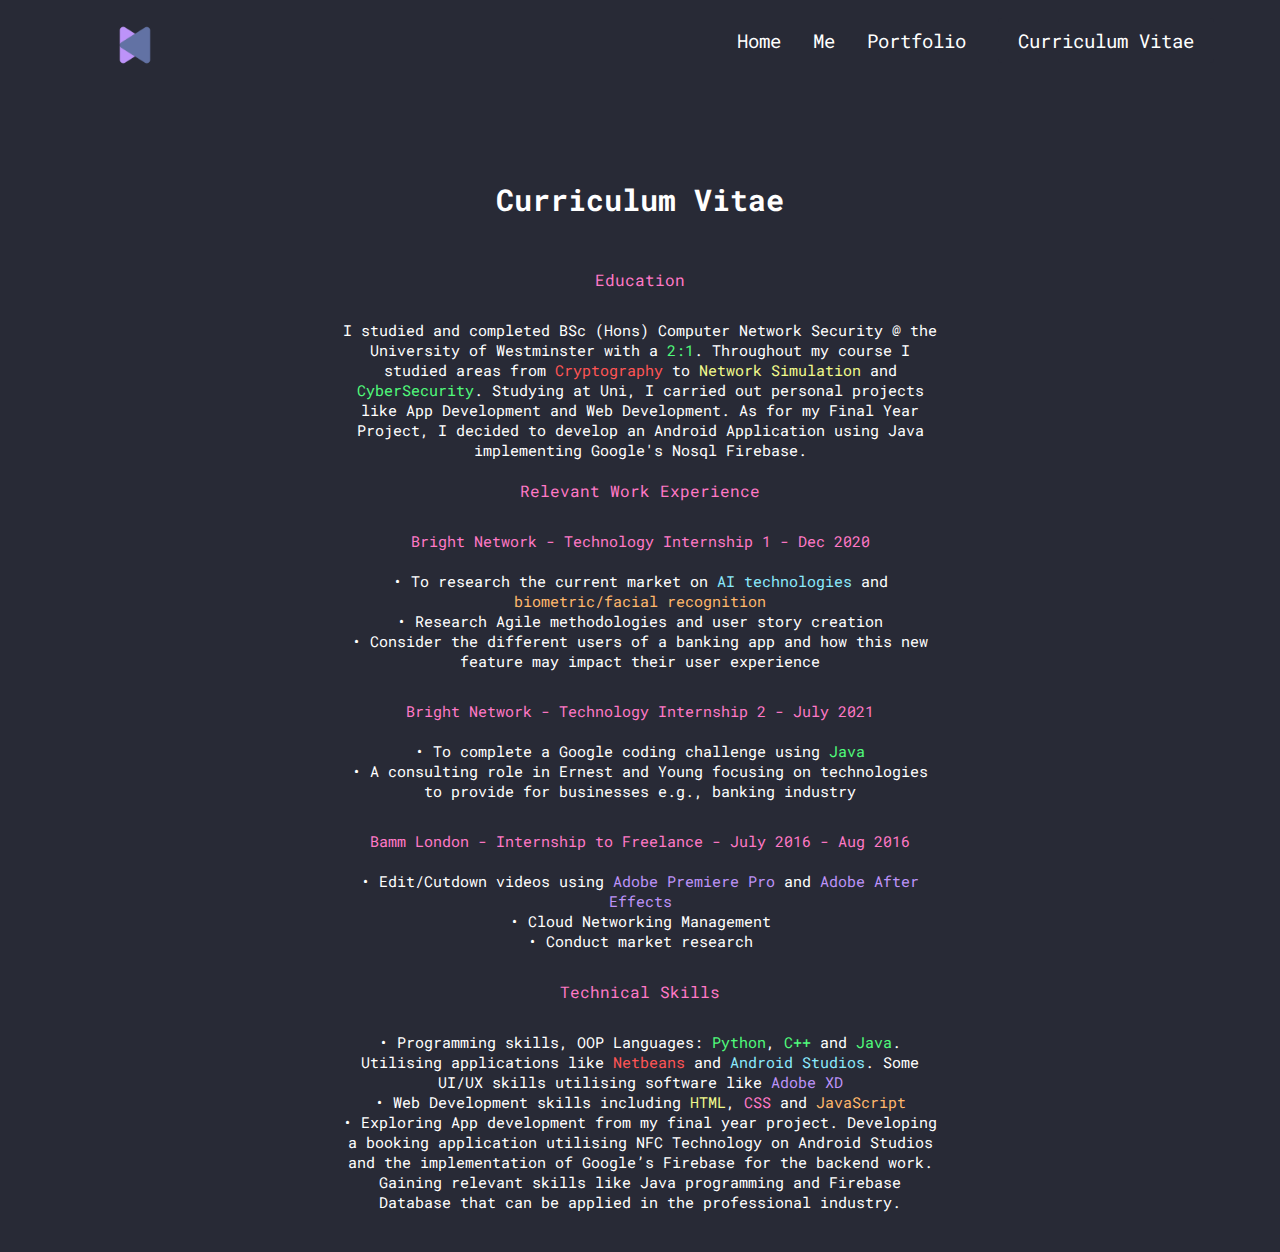
<file: cv.html>
<!DOCTYPE html>
<html lang="en">
<head>
    <meta charset="UTF-8">
    <meta http-equiv="X-UA-Compatible" content="IE=edge">
    <meta name="viewport" content="width=device-width, initial-scale=1.0">
    <title>tw</title>
    <link rel="stylesheet" href="styles.css">
    <link href="https://fonts.googleapis.com/css2?family=Roboto+Mono&display=swap" rel="stylesheet">
    <link rel="shortcut icon" type="image/png" href="images/faviconlogo.png">
</head>
<body>
    <div class="container" >
        <div class="transition">
            <div class="cover cover1"></div>
            <div class="cover cover2"></div>
            <div class="cover cover3"></div>

        </div>
        <nav class="navbar">
            <div class="navbar__container">
                <a href="/" id="navbar__logo"><img src="images/twLogo.png" height="auto" width="5%"></a>
                <div class="navbar__toggle" id="mobile-menu">
                   <span class="bar"></span>
                   <span class="bar"></span>
                   <span class="bar"></span>
                </div>
                <ul class="navbar__menu">
                    <li class="navbar__item">
                        <a href="index.html"class="navbar__links" id="home">Home</a>
                    </li>
                    <li class="navbar__item">
                        <a href="/me.html"class="navbar__links" id="interest">Me</a>
                    </li>
                    <li class="navbar__item">
                        <a href="/portfolio.html" class="navbar__links"id="portfolio">Portfolio</a>
                    </li>
                    <li class="navbar__btn">
                        <a href="/cv.html" class="button">Curriculum Vitae</a>
                    </li>
                </ul>
            </div>
        </nav>
        <div class="body">
            <h1>Curriculum Vitae</h1>
            <p id="ed">
                Education
            </p>
            <p id="desc1">
                I studied and completed BSc (Hons) Computer Network Security @ the University of Westminster with a <span id="language">2:1</span>. Throughout my course I studied areas from <span id="crp">Cryptography</span> to <span id="sim">Network Simulation</span> and <span id="language">CyberSecurity</span>. Studying at Uni, I carried out personal projects like App Development and Web Development. As for my Final Year Project, I decided to develop an Android Application using Java implementing Google's Nosql Firebase.
            </p>
            <br>
            <p id="work-ex">
                Relevant Work Experience
            </p>
            <p id="bn1">
                Bright Network - Technology Internship 1 - Dec 2020
            </p>
            <p id="desc2">
                •	To research the current market on <span id="ai">AI technologies</span>  and <span id="bio">biometric/facial recognition</span>
            </p>
            <p id="desc3">
                •	Research Agile methodologies and user story creation
            </p>
            <p id="desc4">
                •	Consider the different users of a banking app and how this new feature may impact their user experience
            </p>
            <p id="bn2">
                Bright Network - Technology Internship 2 - July 2021 
            </p>
            <p id="desc5">
                • To complete a Google coding challenge using <span id="language">Java</span> 
            </p>
            <p id="desc6">
                •	A consulting role in Ernest and Young focusing on technologies to provide for businesses e.g., banking industry
            </p>
            <p id="bamm">
                Bamm London - Internship to Freelance - July 2016 - Aug 2016
            </p>
            <p id="desc7">
                •	Edit/Cutdown videos using <span id="app">Adobe Premiere Pro</span> and <span id="aae">Adobe After Effects</span>
            </p>
            <p id="desc8">
                •	Cloud Networking Management
            </p>
            <p id="desc9">
                •	Conduct market research
            </p>
            <p id="tech-skill">
                Technical Skills
            </p>
            <p id="desc10">
                •	Programming skills, OOP Languages: <span id="language">Python</span>, <span id="language">C++</span> and <span id="language">Java</span>. Utilising applications like <span id="nb">Netbeans</span> and <span id="as">Android Studios</span>. Some UI/UX skills utilising software like <span id="xd">Adobe XD </span> 
            </p>
            <p id="desc11">
                •	Web Development skills including <span id="html">HTML</span>, <span id="css">CSS</span> and <span id="js">JavaScript</span> 
            </p>
            <p id="desc12">
                •	Exploring App development from my final year project. Developing a booking application utilising NFC Technology on Android Studios and the implementation of Google’s Firebase for the backend work. Gaining relevant skills like Java programming and Firebase Database that can be applied in the professional industry.
                <br>
                <br>
                <br>
            </p>
        </div>
    </div>
        <script>
            const link = document.querySelector(".button");
            const transition = document.querySelector(".transition");
            link.addEventListener("click", (e) => {
                e.preventDefault();
                transition.classList.add("slide");
                setTimeout(() => {
                    window.location = link.href;
                }, 900);
            });
        </script>
   <script src="app.js"></script>
  </body>
</html>
</file>
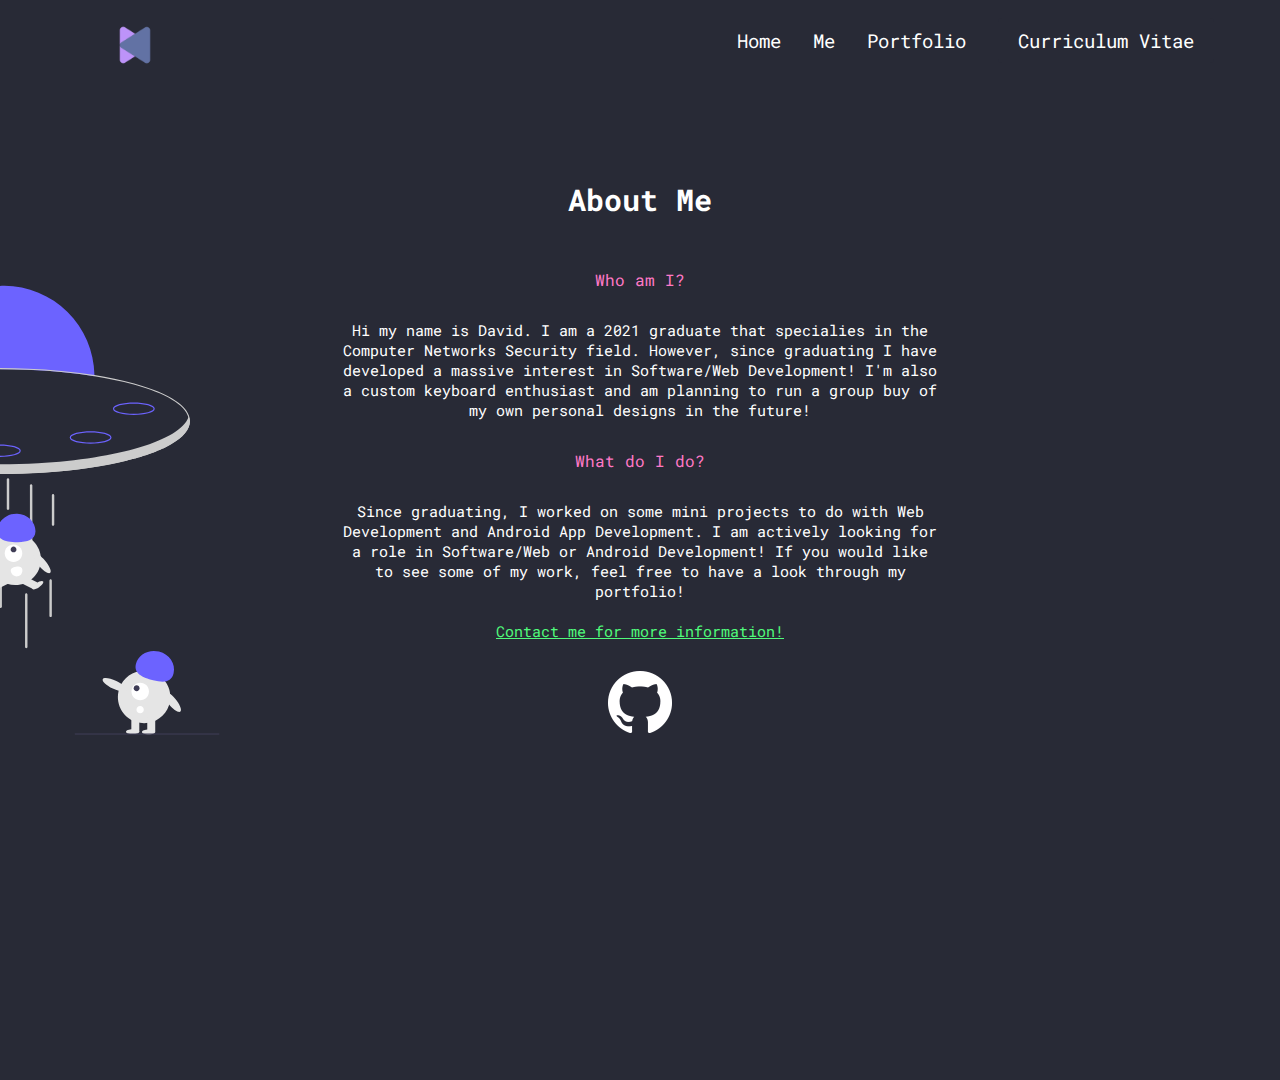
<file: me.html>
<!DOCTYPE html>
<html lang="en">
<head>
    <meta charset="UTF-8">
    <meta http-equiv="X-UA-Compatible" content="IE=edge">
    <meta name="viewport" content="width=device-width, initial-scale=1.0">
    <title>tw</title>
    <link rel="stylesheet" href="styles.css">
    <link href="https://fonts.googleapis.com/css2?family=Roboto+Mono&display=swap" rel="stylesheet">
    <link rel="shortcut icon" type="image/png" href="images/faviconlogo.png">
</head>
<body>
    <div class="transition">
        <div class="cover cover1"></div>
        <div class="cover cover2"></div>
        <div class="cover cover3"></div>

    </div>
        <nav class="navbar">
        <div class="navbar__container">
            <a href="/" id="navbar__logo"><img src="images/twLogo.png" height="auto" width="5%"></a>
            <div class="navbar__toggle" id="mobile-menu">
               <span class="bar"></span>
               <span class="bar"></span>
               <span class="bar"></span>  
            </div>
            <ul class="navbar__menu">
                <li class="navbar__item">
                    <a href="/"class="navbar__links" id="home">Home</a>
                </li>
                <li class="navbar__item">
                    <a href="/me.html"class="navbar__links" id="interest">Me</a>
                </li>
                <li class="navbar__item">
                    <a href="/portfolio.html" class="navbar__links"id="portfolio">Portfolio</a>
                </li>
                <li class="navbar__btn">
                    <a href="/cv.html" class="button">Curriculum Vitae</a>
                </li>
            </ul>
        </nav>
        
            <div class="body">
                <h1>About Me</h1>
                <p id="me">
                    Who am I?
                </p>
                <p id="intro">
                    Hi my name is David. I am a 2021 graduate that specialies in the Computer Networks Security field. 
                    However, since graduating I have developed a massive interest in Software/Web Development! I'm also a custom keyboard enthusiast and am planning to run a group buy of my own personal designs in the future! 
                </p>
                <p id="whatido">
                    What do I do?
                </p>
                <p id="moredesc">
                    Since graduating, I worked on some mini projects to do with Web Development and Android App Development. I am actively looking for a role in Software/Web or Android Development! If you would like to see some of my work, feel free to have a look through my portfolio! 
                </p>
                <br>
                <a href = "mailto: dtwong98@gmail.com" id="email">Contact me for more information!</a>
                <div class="git">
                    <a href ="https://github.com/Taiwai98" target="_blank" rel="noreferrer noopener"><img src = "/images/GitHub-Mark-Light-64px.png" class="center"></a>
                </div>
                <div>
                <svg class="space-ship" width="673" height="739" viewBox="0 0 673 739" fill="none" xmlns="http://www.w3.org/2000/svg">
                    <g id="undraw_taken_re_yn20 1" clip-path="url(#clip0_1_2)">
                    <g id="alien2">
                    <path id="Vector" d="M608.193 700.491C611.056 698.094 607.187 688.759 599.553 679.641C591.918 670.522 583.408 665.073 580.546 667.47C577.683 669.866 581.552 679.202 589.186 688.32C596.821 697.439 605.331 702.888 608.193 700.491Z" fill="#E5E5E5"/>
                    <path id="Vector_2" d="M589.419 690.121C596.941 667.557 584.746 643.167 562.181 635.645C539.616 628.124 515.227 640.318 507.705 662.883C500.183 685.448 512.378 709.838 534.943 717.36C557.508 724.881 581.898 712.686 589.419 690.121Z" fill="#E5E5E5"/>
                    <path id="Vector_3" d="M566.791 710.302H553.707V733.744H566.791V710.302Z" fill="#E5E5E5"/>
                    <path id="Vector_4" d="M540.624 710.302H527.54V733.744H540.624V710.302Z" fill="#E5E5E5"/>
                    <path id="Vector_5" d="M555.888 738.105C561.91 738.105 566.791 736.274 566.791 734.016C566.791 731.758 561.91 729.928 555.888 729.928C549.866 729.928 544.985 731.758 544.985 734.016C544.985 736.274 549.866 738.105 555.888 738.105Z" fill="#E5E5E5"/>
                    <path id="Vector_6" d="M529.72 737.56C535.742 737.56 540.624 735.729 540.624 733.471C540.624 731.213 535.742 729.382 529.72 729.382C523.699 729.382 518.817 731.213 518.817 733.471C518.817 735.729 523.699 737.56 529.72 737.56Z" fill="#E5E5E5"/>
                    <path id="Vector_7" d="M535.039 622.365C538.885 606.878 555.86 597.765 572.954 602.009C590.048 606.254 600.788 622.25 596.943 637.737C593.097 653.224 580.339 653.274 563.245 649.029C546.151 644.784 531.194 637.853 535.039 622.365Z" fill="#6C63FF"/>
                    <path id="Vector_8" d="M519.51 665.747C521.11 662.373 513.696 655.507 502.951 650.411C492.206 645.315 482.198 643.918 480.598 647.291C478.998 650.664 486.412 657.53 497.157 662.627C507.903 667.723 517.91 669.12 519.51 665.747Z" fill="#E5E5E5"/>
                    <path id="Vector_9" d="M542.124 681.773C550.054 681.773 556.482 675.345 556.482 667.415C556.482 659.485 550.054 653.056 542.124 653.056C534.194 653.056 527.765 659.485 527.765 667.415C527.765 675.345 534.194 681.773 542.124 681.773Z" fill="white"/>
                    <path id="Vector_10" d="M536.222 667.054C538.866 667.054 541.008 664.911 541.008 662.268C541.008 659.625 538.866 657.482 536.222 657.482C533.579 657.482 531.436 659.625 531.436 662.268C531.436 664.911 533.579 667.054 536.222 667.054Z" fill="#3F3D56"/>
                    <path id="Vector_11" d="M542 703.394C545.314 703.394 548 700.708 548 697.394C548 694.08 545.314 691.394 542 691.394C538.686 691.394 536 694.08 536 697.394C536 700.708 538.686 703.394 542 703.394Z" fill="white"/>
                    </g>
                    <path id="Vector_12" d="M671.531 738.394H435.531C435.266 738.394 435.012 738.289 434.824 738.101C434.637 737.914 434.531 737.659 434.531 737.394C434.531 737.129 434.637 736.874 434.824 736.687C435.012 736.499 435.266 736.394 435.531 736.394H671.531C671.797 736.394 672.051 736.499 672.239 736.687C672.426 736.874 672.531 737.129 672.531 737.394C672.531 737.659 672.426 737.914 672.239 738.101C672.051 738.289 671.797 738.394 671.531 738.394Z" fill="#3F3D56"/>
                    <g id="ship">
                    <path id="Vector_13" d="M467 149.804C420.38 142.364 367.29 138.394 312 138.394C261.4 138.394 212.65 141.714 169.02 147.974C169.03 147.304 169.04 146.634 169.07 145.964C170.226 107.074 186.549 70.1783 214.55 43.1639C242.55 16.1495 280.007 1.1592 318.914 1.39689C357.821 1.63458 395.091 17.0814 422.759 44.4359C450.428 71.7904 466.299 108.882 466.98 147.784C466.99 148.464 467 149.134 467 149.804Z" fill="#6C63FF"/>
                    <g id="Group" opacity="0.1">
                    <path id="Vector_14" opacity="0.1" d="M337.55 1.3413C316.857 -1.45376 295.808 0.130395 275.766 5.99109C255.724 11.8518 237.138 21.8582 221.211 35.3619C205.284 48.8656 192.372 65.5652 183.312 84.3783C174.252 103.191 169.246 123.698 168.619 144.57C168.589 145.24 168.579 145.91 168.569 146.58C181.531 144.72 194.954 143.126 208.734 141.796C210.42 107.025 224.225 73.9407 247.755 48.2849C271.285 22.6291 303.054 6.02061 337.55 1.3413V1.3413Z" fill="white"/>
                    </g>
                    <path id="Vector_15" d="M532.18 161.624C510.72 155.806 488.953 151.186 466.98 147.784C430.966 142.203 394.658 138.714 358.24 137.334C343.07 136.714 327.62 136.394 312 136.394C299.62 136.394 287.34 136.594 275.23 136.994C239.706 138.044 204.266 141.038 169.07 145.964C143.016 149.552 117.214 154.782 91.8199 161.624C32.6099 177.994 3.05176e-05 199.934 3.05176e-05 223.394C3.05176e-05 246.854 32.6099 268.794 91.8199 285.164C133.46 296.684 184.8 304.534 240.74 308.134C263.83 309.634 287.7 310.394 312 310.394C336.38 310.394 360.33 309.624 383.49 308.124C434.4 304.834 481.5 298.024 520.92 288.124C521.13 288.064 521.33 288.014 521.54 287.964C524.2 287.304 526.82 286.614 529.41 285.924C530.34 285.664 531.26 285.414 532.18 285.164C532.232 285.143 532.285 285.126 532.34 285.114C533.22 284.874 534.09 284.624 534.96 284.384C536.7 283.884 538.42 283.394 540.11 282.884C540.19 282.864 540.26 282.844 540.33 282.824C541.8 282.384 543.24 281.944 544.67 281.504C545.84 281.134 547 280.774 548.15 280.404C548.99 280.134 549.82 279.864 550.64 279.594C551.24 279.394 551.83 279.204 552.41 279.004C553.2 278.744 553.99 278.474 554.77 278.204C555.1 278.094 555.43 277.984 555.75 277.864C556.5 277.614 557.23 277.354 557.96 277.094C558.75 276.814 559.54 276.524 560.32 276.244C560.97 276.014 561.62 275.774 562.26 275.534C562.8 275.324 563.33 275.124 563.87 274.924C565.34 274.374 566.78 273.804 568.2 273.244C568.91 272.954 569.62 272.674 570.32 272.384C571.01 272.104 571.71 271.814 572.39 271.524C573.51 271.054 574.61 270.584 575.69 270.114C576.21 269.874 576.74 269.644 577.25 269.424C577.64 269.244 578.02 269.074 578.41 268.894C578.69 268.774 578.97 268.644 579.24 268.514C580.25 268.054 581.25 267.584 582.23 267.114C585.99 265.314 589.5 263.474 592.76 261.594C613.21 249.884 624 236.894 624 223.394C624 199.934 591.39 177.994 532.18 161.624ZM531.64 283.244C489.95 294.774 438.47 302.624 382.38 306.194C359.57 307.644 335.99 308.394 312 308.394C288.09 308.394 264.59 307.654 241.85 306.204C185.67 302.644 134.11 294.794 92.3599 283.244C34.0899 267.124 2.00003 245.874 2.00003 223.394C2.00329 221.408 2.25191 219.429 2.74026 217.504C7.83987 197.224 39.21 178.244 92.3599 163.544C117.562 156.755 143.166 151.555 169.02 147.974C204.428 143.02 240.082 140.016 275.82 138.974C287.74 138.584 299.8 138.391 312 138.394C327.41 138.394 342.65 138.704 357.63 139.304C394.26 140.672 430.779 144.178 467 149.804C488.783 153.191 510.363 157.778 531.64 163.544C584.78 178.244 616.14 197.214 621.25 217.484C621.746 219.415 621.998 221.4 622 223.394C622 245.874 589.91 267.124 531.64 283.244V283.244Z" fill="#CCCCCC"/>
                    <path id="Vector_16" d="M623.43 224.304C623.43 237.664 612.42 250.304 592.76 261.594C589.49 263.474 585.97 265.314 582.23 267.114C581.25 267.584 580.25 268.054 579.24 268.514C578.97 268.644 578.69 268.774 578.41 268.894C578.02 269.074 577.64 269.244 577.25 269.424C576.74 269.644 576.21 269.874 575.69 270.114C574.61 270.584 573.51 271.054 572.39 271.524C571.71 271.814 571.01 272.104 570.32 272.384C569.62 272.674 568.91 272.954 568.2 273.244C566.78 273.804 565.34 274.374 563.87 274.924C563.33 275.124 562.8 275.324 562.26 275.534C561.62 275.774 560.97 276.014 560.32 276.244C559.54 276.524 558.75 276.814 557.96 277.094C557.23 277.354 556.5 277.614 555.75 277.864C555.43 277.984 555.1 278.094 554.77 278.204C553.99 278.474 553.2 278.744 552.41 279.004C551.83 279.204 551.24 279.394 550.64 279.594C549.82 279.864 548.99 280.134 548.15 280.404C547 280.774 545.84 281.134 544.67 281.504C543.24 281.944 541.8 282.384 540.33 282.824C540.26 282.844 540.19 282.864 540.11 282.884C538.42 283.394 536.7 283.884 534.96 284.384C534.09 284.624 533.22 284.874 532.34 285.114C532.285 285.126 532.232 285.143 532.18 285.164C531.26 285.414 530.34 285.664 529.41 285.924C526.83 286.604 524.2 287.294 521.54 287.964C521.33 288.014 521.13 288.064 520.92 288.124C482.57 297.704 435.52 304.684 383.45 308.054C360.64 309.524 336.86 310.304 312.43 310.304C287.78 310.304 263.8 309.514 240.81 308.014C103.57 299.064 1.43015 264.984 1.43015 224.304C1.44095 221.829 1.81825 219.369 2.54977 217.004C2.60983 217.174 2.66988 217.334 2.7402 217.504C17.0097 254.984 118.28 285.274 249.68 292.664C269.81 293.804 290.66 294.394 312 294.394C333.43 294.394 354.36 293.794 374.57 292.654C505.86 285.234 607.03 254.934 621.25 217.484C621.49 216.884 621.7 216.284 621.88 215.684C622.894 218.445 623.418 221.362 623.43 224.304V224.304Z" fill="#CCCCCC"/>
                    <path id="Vector_17" d="M91.6693 213.54C75.0266 213.54 57.3386 209.959 57.3386 203.323C57.3386 196.687 75.0266 193.106 91.6693 193.106C108.312 193.106 126 196.687 126 203.323C126 209.959 108.312 213.54 91.6693 213.54ZM91.6693 195.106C72.6163 195.106 59.3386 199.437 59.3386 203.323C59.3386 207.209 72.6163 211.54 91.6693 211.54C110.722 211.54 124 207.209 124 203.323C124 199.437 110.722 195.106 91.6693 195.106V195.106Z" fill="#6C63FF"/>
                    <path id="Vector_18" d="M162.669 260.54C146.027 260.54 128.339 256.959 128.339 250.323C128.339 243.687 146.027 240.106 162.669 240.106C179.312 240.106 197 243.687 197 250.323C197 256.959 179.312 260.54 162.669 260.54ZM162.669 242.106C143.616 242.106 130.339 246.437 130.339 250.323C130.339 254.209 143.616 258.54 162.669 258.54C181.722 258.54 195 254.209 195 250.323C195 246.437 181.722 242.106 162.669 242.106V242.106Z" fill="#6C63FF"/>
                    <path id="Vector_19" d="M531.669 213.54C515.027 213.54 497.339 209.959 497.339 203.323C497.339 196.687 515.027 193.106 531.669 193.106C548.312 193.106 566 196.687 566 203.323C566 209.959 548.312 213.54 531.669 213.54ZM531.669 195.106C512.616 195.106 499.339 199.437 499.339 203.323C499.339 207.209 512.616 211.54 531.669 211.54C550.722 211.54 564 207.209 564 203.323C564 199.437 550.722 195.106 531.669 195.106V195.106Z" fill="#6C63FF"/>
                    <path id="Vector_20" d="M460.669 260.54C444.027 260.54 426.339 256.959 426.339 250.323C426.339 243.687 444.027 240.106 460.669 240.106C477.312 240.106 495 243.687 495 250.323C495 256.959 477.312 260.54 460.669 260.54ZM460.669 242.106C441.616 242.106 428.339 246.437 428.339 250.323C428.339 254.209 441.616 258.54 460.669 258.54C479.722 258.54 493 254.209 493 250.323C493 246.437 479.722 242.106 460.669 242.106V242.106Z" fill="#6C63FF"/>
                    <path id="Vector_21" d="M311.669 282.54C295.027 282.54 277.339 278.959 277.339 272.323C277.339 265.687 295.027 262.106 311.669 262.106C328.312 262.106 346 265.687 346 272.323C346 278.959 328.312 282.54 311.669 282.54ZM311.669 264.106C292.616 264.106 279.339 268.437 279.339 272.323C279.339 276.209 292.616 280.54 311.669 280.54C330.722 280.54 344 276.209 344 272.323C344 268.437 330.722 264.106 311.669 264.106V264.106Z" fill="#6C63FF"/>
                    </g>
                    <g id="lightBeam">
                    <path id="Vector_22" d="M266 495.394C265.47 495.394 264.961 495.183 264.586 494.808C264.211 494.433 264 493.924 264 493.394V375.394C264 374.864 264.211 374.355 264.586 373.98C264.961 373.605 265.47 373.394 266 373.394C266.53 373.394 267.039 373.605 267.414 373.98C267.789 374.355 268 374.864 268 375.394V493.394C268 493.924 267.789 494.433 267.414 494.808C267.039 495.183 266.53 495.394 266 495.394Z" fill="#CCCCCC"/>
                    <path id="Vector_23" d="M236 601.394C235.47 601.394 234.961 601.183 234.586 600.808C234.211 600.433 234 599.924 234 599.394V513.394C234 512.864 234.211 512.355 234.586 511.98C234.961 511.605 235.47 511.394 236 511.394C236.53 511.394 237.039 511.605 237.414 511.98C237.789 512.355 238 512.864 238 513.394V599.394C238 599.924 237.789 600.433 237.414 600.808C237.039 601.183 236.53 601.394 236 601.394V601.394Z" fill="#CCCCCC"/>
                    <path id="Vector_24" d="M313 530.394C312.47 530.394 311.961 530.183 311.586 529.808C311.211 529.433 311 528.924 311 528.394V410.394C311 409.864 311.211 409.355 311.586 408.98C311.961 408.605 312.47 408.394 313 408.394C313.53 408.394 314.039 408.605 314.414 408.98C314.789 409.355 315 409.864 315 410.394V528.394C315 528.924 314.789 529.433 314.414 529.808C314.039 530.183 313.53 530.394 313 530.394Z" fill="#CCCCCC"/>
                    <path id="Vector_25" d="M284 615.394C283.47 615.394 282.961 615.183 282.586 614.808C282.211 614.433 282 613.924 282 613.394V565.394C282 564.864 282.211 564.355 282.586 563.98C282.961 563.605 283.47 563.394 284 563.394C284.53 563.394 285.039 563.605 285.414 563.98C285.789 564.355 286 564.864 286 565.394V613.394C286 613.924 285.789 614.433 285.414 614.808C285.039 615.183 284.53 615.394 284 615.394V615.394Z" fill="#CCCCCC"/>
                    <path id="Vector_26" d="M325 369.394C324.47 369.394 323.961 369.183 323.586 368.808C323.211 368.433 323 367.924 323 367.394V319.394C323 318.864 323.211 318.355 323.586 317.98C323.961 317.605 324.47 317.394 325 317.394C325.53 317.394 326.039 317.605 326.414 317.98C326.789 318.355 327 318.864 327 319.394V367.394C327 367.924 326.789 368.433 326.414 368.808C326.039 369.183 325.53 369.394 325 369.394V369.394Z" fill="#CCCCCC"/>
                    <path id="Vector_27" d="M225 390.394C224.47 390.394 223.961 390.183 223.586 389.808C223.211 389.433 223 388.924 223 388.394V340.394C223 339.864 223.211 339.355 223.586 338.98C223.961 338.605 224.47 338.394 225 338.394C225.53 338.394 226.039 338.605 226.414 338.98C226.789 339.355 227 339.864 227 340.394V388.394C227 388.924 226.789 389.433 226.414 389.808C226.039 390.183 225.53 390.394 225 390.394V390.394Z" fill="#CCCCCC"/>
                    <path id="Vector_28" d="M399 395.394C398.47 395.394 397.961 395.183 397.586 394.808C397.211 394.433 397 393.924 397 393.394V345.394C397 344.864 397.211 344.355 397.586 343.98C397.961 343.605 398.47 343.394 399 343.394C399.53 343.394 400.039 343.605 400.414 343.98C400.789 344.355 401 344.864 401 345.394V393.394C401 393.924 400.789 394.433 400.414 394.808C400.039 395.183 399.53 395.394 399 395.394Z" fill="#CCCCCC"/>
                    <path id="Vector_29" d="M395 545.394C394.47 545.394 393.961 545.183 393.586 544.808C393.211 544.433 393 543.924 393 543.394V485.394C393 484.864 393.211 484.355 393.586 483.98C393.961 483.605 394.47 483.394 395 483.394C395.53 483.394 396.039 483.605 396.414 483.98C396.789 484.355 397 484.864 397 485.394V543.394C397 543.924 396.789 544.433 396.414 544.808C396.039 545.183 395.53 545.394 395 545.394Z" fill="#CCCCCC"/>
                    <path id="Vector_30" d="M355 596.394C354.47 596.394 353.961 596.183 353.586 595.808C353.211 595.433 353 594.924 353 594.394V508.394C353 507.864 353.211 507.355 353.586 506.98C353.961 506.605 354.47 506.394 355 506.394C355.53 506.394 356.039 506.605 356.414 506.98C356.789 507.355 357 507.864 357 508.394V594.394C357 594.924 356.789 595.433 356.414 595.808C356.039 596.183 355.53 596.394 355 596.394Z" fill="#CCCCCC"/>
                    <path id="Vector_31" d="M363 449.394C362.47 449.394 361.961 449.183 361.586 448.808C361.211 448.433 361 447.924 361 447.394V329.394C361 328.864 361.211 328.355 361.586 327.98C361.961 327.605 362.47 327.394 363 327.394C363.53 327.394 364.039 327.605 364.414 327.98C364.789 328.355 365 328.864 365 329.394V447.394C365 447.924 364.789 448.433 364.414 448.808C364.039 449.183 363.53 449.394 363 449.394Z" fill="#CCCCCC"/>
                    </g>
                    <g id="alien1">
                    <path id="Vector_32" d="M336.978 492.717C360.181 492.717 378.99 473.907 378.99 450.704C378.99 427.501 360.181 408.692 336.978 408.692C313.775 408.692 294.966 427.501 294.966 450.704C294.966 473.907 313.775 492.717 336.978 492.717Z" fill="#E5E5E5"/>
                    <path id="Vector_33" d="M321.002 478.307L300.555 488.546L306.27 499.958L326.717 489.719L321.002 478.307Z" fill="#E5E5E5"/>
                    <path id="Vector_34" d="M308.966 498.8C310.178 496.961 307.186 492.849 302.282 489.616C297.378 486.382 292.419 485.252 291.207 487.091C289.994 488.93 292.987 493.042 297.891 496.275C302.795 499.509 307.753 500.639 308.966 498.8Z" fill="#E5E5E5"/>
                    <path id="Vector_35" d="M352.954 478.307L347.239 489.719L367.686 499.958L373.401 488.546L352.954 478.307Z" fill="#E5E5E5"/>
                    <path id="Vector_36" d="M376.065 496.275C380.969 493.042 383.962 488.93 382.749 487.091C381.537 485.252 376.578 486.382 371.674 489.616C366.77 492.849 363.777 496.961 364.99 498.8C366.202 500.639 371.161 499.509 376.065 496.275Z" fill="#E5E5E5"/>
                    <path id="Vector_37" d="M334.037 454.786C341.967 454.786 348.395 448.358 348.395 440.428C348.395 432.498 341.967 426.069 334.037 426.069C326.107 426.069 319.678 432.498 319.678 440.428C319.678 448.358 326.107 454.786 334.037 454.786Z" fill="white"/>
                    <path id="Vector_38" d="M337.529 437.675C339.391 435.814 339.38 432.785 337.505 430.911C335.631 429.036 332.602 429.026 330.741 430.887C328.88 432.748 328.89 435.777 330.765 437.651C332.64 439.526 335.668 439.536 337.529 437.675Z" fill="#3F3D56"/>
                    <path id="Vector_39" d="M370.12 404.999C370.752 389.446 357.347 376.272 340.179 375.574C323.011 374.877 308.582 386.92 307.95 402.474C307.318 418.028 319.252 421.561 336.42 422.259C353.587 422.956 369.488 420.553 370.12 404.999Z" fill="#6C63FF"/>
                    <path id="Vector_40" d="M394.337 472.703C397.1 470.331 393.214 461.272 385.657 452.469C378.101 443.667 369.734 438.454 366.971 440.826C364.208 443.198 368.093 452.258 375.65 461.06C383.207 469.863 391.573 475.076 394.337 472.703Z" fill="#E5E5E5"/>
                    <path id="Vector_41" d="M298.423 461.06C305.98 452.258 309.866 443.198 307.102 440.826C304.339 438.454 295.973 443.667 288.416 452.469C280.859 461.272 276.973 470.331 279.737 472.703C282.5 475.076 290.866 469.863 298.423 461.06Z" fill="#E5E5E5"/>
                    <path id="Vector_42" d="M348.517 467.261C348.971 469.758 348.415 472.335 346.97 474.422C345.526 476.51 343.311 477.938 340.813 478.393C338.316 478.848 335.74 478.291 333.652 476.847C331.564 475.402 330.136 473.187 329.681 470.69L329.678 470.671C328.736 465.469 332.758 463.628 337.96 462.686C343.163 461.745 347.575 462.059 348.517 467.261Z" fill="white"/>
                    </g>
                    </g>
                    <defs>
                    <clipPath id="clip0_1_2">
                    <rect width="672.531" height="738.394" fill="white"/>
                    </clipPath>
                    </defs>
                    </svg>
                </div>
               <br>
            </div>
            <script>
                const link = document.querySelector(".button");
                const transition = document.querySelector(".transition");
                link.addEventListener("click", (e) => {
                    e.preventDefault();
                    transition.classList.add("slide");
                    setTimeout(() => {
                        window.location = link.href;
                    }, 900);
                });
            </script>
   <script src="app.js"></script>
  </body>
</html>
</file>
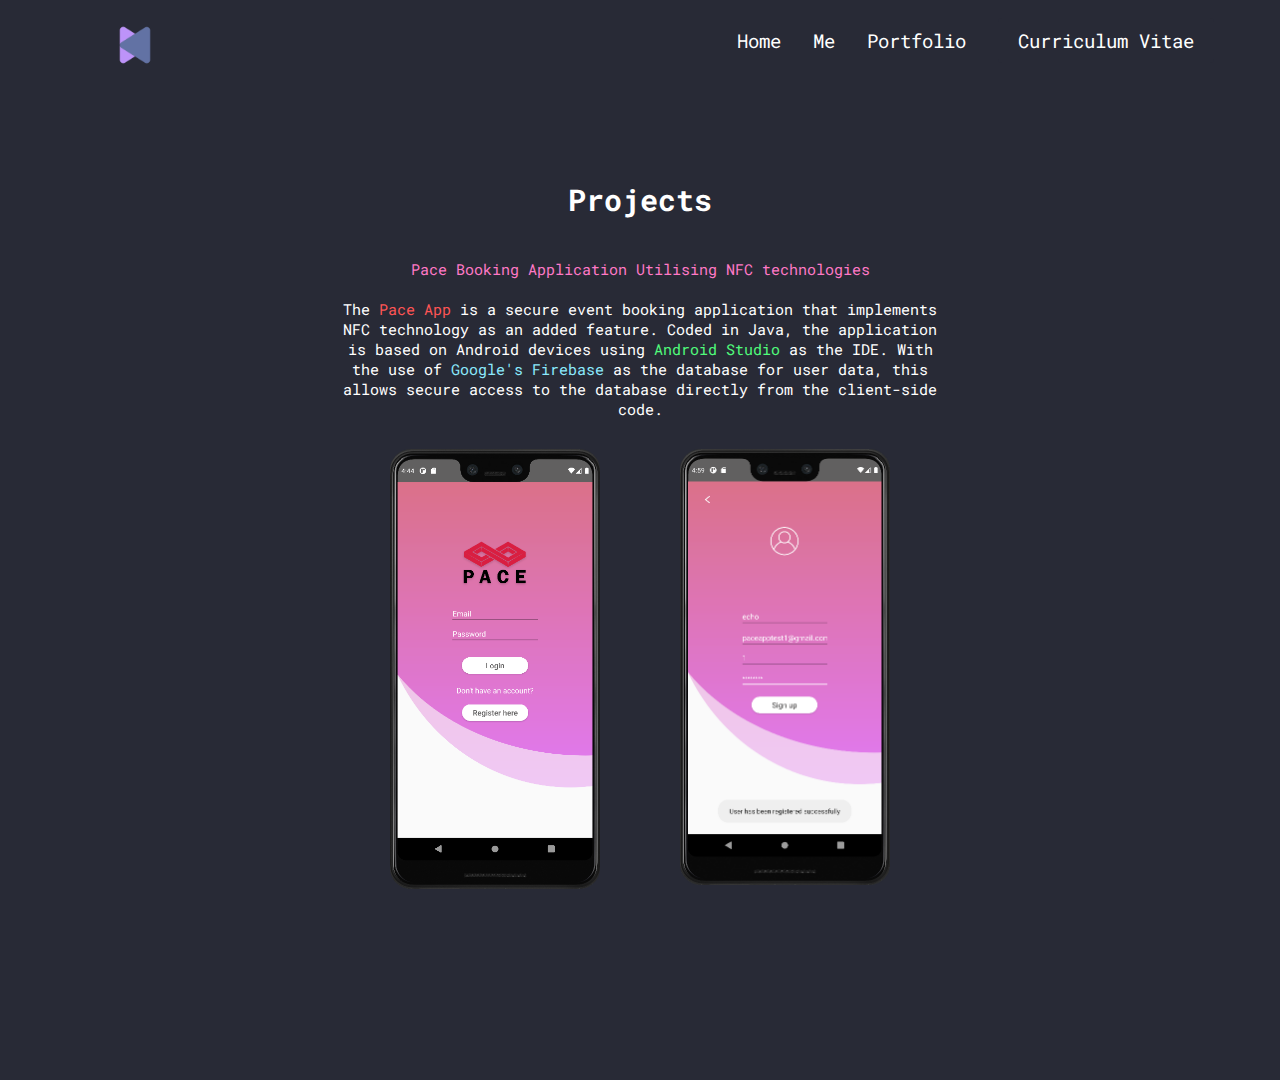
<file: portfolio.html>
<!DOCTYPE html>
<html lang="en">
<head>
    <meta charset="UTF-8">
    <meta http-equiv="X-UA-Compatible" content="IE=edge">
    <meta name="viewport" content="width=device-width, initial-scale=1.0">
    <title>tw</title>
    <link rel="stylesheet" href="styles.css">
    <link href="https://fonts.googleapis.com/css2?family=Roboto+Mono&display=swap" rel="stylesheet">
    <link rel="shortcut icon" type="image/png" href="images/faviconlogo.png">
</head>
<body>
    <div class="transition">
        <div class="cover cover1"></div>
        <div class="cover cover2"></div>
        <div class="cover cover3"></div>

    </div>
    <nav class="navbar">
        <div class="navbar__container">
            <a href="/" id="navbar__logo"><img src="images/twLogo.png" height="auto" width="5%"></a>
            <div class="navbar__toggle" id="mobile-menu">
               <span class="bar"></span>
               <span class="bar"></span>
               <span class="bar"></span>
            </div>
            <ul class="navbar__menu">
                <li class="navbar__item">
                    <a href="index.html"class="navbar__links" id="home">Home</a>
                </li>
                <li class="navbar__item">
                    <a href="/me.html"class="navbar__links" id="interest">Me</a>
                </li>
                <li class="navbar__item">
                    <a href="/portfolio.html" class="navbar__links"id="portfolio">Portfolio</a>
                </li>
                <li class="navbar__btn">
                    <a href="/cv.html" class="button">Curriculum Vitae</a>
                </li>
            </ul>
        </div>
    </nav>
    <div class="body"> 
        <h1>Projects</h1>
        <p id="pjcts">
        </p>
        <br>
        <br>
        <p id="pace">
            Pace Booking Application Utilising NFC technologies
        </p>
        <br>
        <div id="paceDesc">
        <p> 
            The <span id="paceApp"> Pace App </span> is a secure event booking application that implements <span id="nfc"> NFC  </span> technology as an added feature. Coded in Java, the application is based on Android devices using <span id="aStudio"> Android Studio </span> as the IDE. With the use of <span id="firebase"> Google's Firebase </span> as the database for user data, this allows secure access to the database directly from the client-side code.
            </p>
            <img class="loginP" src="images/loginpage.png" width="35%" height="auto">
            <img class="register" src="images/register.png" width="35%" height="auto">
        </div>
        <p>
            
        </p>
        
    </div>
    <script>
        const link = document.querySelector(".button");
        const transition = document.querySelector(".transition");
        link.addEventListener("click", (e) => {
            e.preventDefault();
            transition.classList.add("slide");
            setTimeout(() => {
                window.location = link.href;
            }, 900);
        });
    </script>
   <script src="app.js"></script>

  </body>
</html>
</file>
<file: styles.css>
#particles-js {
    overflow: hidden;
    height:100%;
    width:100%;
    z-index: 0;
    position: absolute;
}
.cover {
    position: fixed;
    height: 100vh;
    width: 100vw;
    top: 0;
    left: -100vw;
    z-index: 1000;
}
.transition.slide .cover1 {
    background-color: #44475a;
    animation: slide 0.3s ease-in-out forwards;
}
.transition.slide .cover2 {
    background-color: #6272a4;
    animation: slide 0.3s ease-in-out forwards;
    animation-delay: 0.3s;
}
.transition.slide .cover3 {
    background-color: #bd93f9;
    animation: slide 0.3s ease-in-out forwards;
    animation-delay: 0.6s;
}
@keyframes slide {
    from {
        left: -100vw;
    }
    to {
        left: 0;
    }
}
#alien1{
    animation: rotate 1.5s infinite linear;
    transform-origin: center;
    transform-box: fill-box;
}
#alien2{
    animation: leftAlien 1.2s ease-in-out infinite alternate;
    transform-origin: bottom;
}
#lightBeam{
    animation: leftAlien 0.8s ease-in-out infinite alternate;
    transform-origin: center;
}
#ship{
    animation: ship 1.2s ease-in-out infinite alternate;
    transform-origin: center;
    transform-box: fill-box;
}
@keyframes leftAlien{
    from{
        transform: rotateX(0deg);
    }
    to{
        transform: rotateX(20deg);
    }
}
@keyframes rotate{
    from{
        transform: rotateZ(0deg);
    }
    to{
        transform: rotateZ(360deg);
    }
}
@keyframes ship{
    from{
        transform: translateY(0%) rotateZ(0deg);
    }
    to{
        transform: translateY(5%) rotateZ(-2deg);
    }
}
html, body {
    margin: 0; 
    height: 100%; 
    width: 100%;
    
    background-color:#282a36;
}
.body{
    margin-top: 100px;
    margin-left: auto;
    margin-right: auto;
    width: 600px;
    height: 100%;
    box-sizing: border-box;
    text-align: center;
    padding: 0;
    font-size: 15px;
    color: #fff;
    position: relative;
}
.text{
    z-index: 100;
  position: absolute;
}
.loginP{
    position: absolute;
    left: 65px;
}
.register{
    position: absolute;
    right: 65px;
}

/* Splash screen */

.intro{
    position: fixed;
    z-index: 2;
    left: 0;
    top: 0;
    width: 100%;
    height: 100vh;
    background-color: #000000;
    transition: 1s;
}
.logo-header{
    position: absolute;
    top: 40%;
    left: 50%;
    transform: translate(-50%, -50%);
    color: #ffffff;
}
.logo{
    position: relative;
    display: inline-block;
    bottom: -20px;
    opacity: 0;
}
.logo.active{
    bottom: 0;
    opacity: 1;
    transition: ease-in-out 0.5s;
}
.logo.fade{
    bottom: 150px;
    opacity: 0;
    transition: ease-in-out 0.5s;
}
.space-ship{
    display: block;
    z-index: 1;
    width: 450px;
    height: 450px;
    margin-left: -550px;
    margin-top: -450px;
}
#welcome-text{
    text-align: center;
    margin-top: 350px;
    z-index: 1;
    color: #ffffff;
    font-size: xx-small;
}
#paceDesc{
    padding-bottom: 500px;
}
#projects{
    margin-top: 50px ;
    color: #ff79c6;
    font-size: medium;
    }
#ed{
    margin-top: 50px;
    color: #ff79c6;
    font-size: medium;
    }
#desc1{
    margin-top: 30px;
}
#language{
    color: #50fa7b ;
}
#crp{
    color: #ff5555;
}
#sim{
    color: #f1fa8c;
}
#ai{
    color: #8be9fd;
}
#bio{
    color: #ffb86c;
}
#app{
    color: #bd93f9;
}
#aae{
    color: #bd93f9;
}
#nb{
    color: #ff5555;
}
#as{
    color: #8be9fd;
}
#xd{
    color: #bd93f9;
}
#html{
    color: #f1fa8c;
}
#css{
    color: #ff79c6;
}
#js{
    color: #ffb86c;
}
#me{
    margin-top: 50px;
    color: #ff79c6;
    font-size: medium;
}
#intro{
    margin-top: 30px;
}
#whatido{
    margin-top: 30px;
    color: #ff79c6;
    font-size: medium;
}
#moredesc{
    margin-top: 30px;
}
#email:link{
    color: #50fa7b;
}
#email:active{
    color: #bd93f9;
}
#email:hover{
    color: #bd93f9;
}
#work-ex{
    color: #ff79c6;
    font-size: medium;
}
#bn1{
    margin-top: 30px;
    color: #ff79c6
}
#desc2{
    margin-top: 20px;
}
#bn2{
    margin-top: 30px;
    color: #ff79c6
}
#desc5{
    margin-top: 20px;
}
#bamm{
    margin-top: 30px;
    color: #ff79c6;
}
#desc7{
    margin-top: 20px;
}
#tech-skill{
    margin-top: 30px;
    color: #ff79c6;
    font-size: medium;
}
#desc10{
    margin-top: 30px;
}
#pace{
    color: #ff79c6;
}
#paceApp{
    color: #ff5555;
}
#firebase{
    color: #8be9fd;
}
#aStudio{
    color: #50fa7b;
}
#loginP{
    width: auto;
    max-width: 100%;
    height: auto;
}
#tai{
    color: #bd93f9;
}
#wai{
    color: #6272a4;
}

* {
    box-sizing: border-box;
    margin: 0;
    padding: 0;
    font-family: 'Roboto Mono', monospace; 
}
.navbar {
    background-color: #282a36;
    height: 80px;
    display: flex;
    justify-content: center;
    align-items: center;
    font-size: 1.2rem;
    position: sticky;
    top: 0;
    z-index: 1;
}

.navbar__container {
    display: flex;
    justify-content: space-between;
    height: 80px;
    z-index: 1;
    width: 100%;
    max-width: 1300px;
    margin: 0 auto;
    padding: 0 50px;
}

#navbar__logo {
    background-color: #282a36;
    background-image: linear-gradient(to top, #bd93f9 100%, #000000 100%);
    background-size: 100%;
    -webkit-background-clip: text;
    -moz-background-clip: text;
    -webkit-text-fill-color: transparent;
    -moz-text-fill-color: transparent;
    display: flex;
    align-items: center;
    cursor: pointer;
    text-decoration: none;
    font-size: 1.7rem;
    margin-left: -275px;
    margin-top: -20px;
}

.fa-gem {
    margin-right: 0.5rem;
}

.navbar__menu {
    display: flex;
    align-items: center;
    list-style: none;
    text-align: center;
}

.navbar__item {
    height: 80px;
}

.navbar__links {
    color: #fff;
    display: flex;
    align-items: center;
    justify-content: center;
    text-decoration: none;
    padding: 0 1rem;
    height: 100%;
}

.navbar__btn {
    display: flex;
    justify-content: center;
    align-items: center;
    padding: 0 1rem;
    width: 100%;
}

.button {
    display: flex;
    justify-content: center;
    align-items: center;
    text-decoration: none;
    padding: 10px 20px;
    height: 100%;
    width: 100%;
    border: none;
    outline: none;
    border-radius: 4px;
    background: #282a36;
    color: #fff;
}

.button:hover {
    background: #ff79c6;
    transition: all 0.3s ease;
}
#home:hover{
    color:#50fa7b;
    transition: all 0.3s ease;
}
#interest:hover{
    color:#8be9fd;
    transition: all 0.3s ease;
}
#portfolio:hover{
    color:#ffb86c;
    transition: all 0.3s ease;
}
img{
    display: block;
    margin: 0 auto;
    margin-top: 30px;
}
.center{
    display: block;
  margin-left: auto;
  margin-right: auto;
}
/*media screen for mobile view only */
@media screen and (max-width: 411px){
    .body{
        width: 350px;
        height:200px;
        box-sizing: border-box;
        }
    .center{
        height: 30px;
        width: 30px;
        }
    .space-ship{
        margin-top: -30px;
        margin-left: auto;
        margin-right: auto;
        width: 70%;
        height: auto;
    }
    .loginP img{
        height: auto;
        width: 200px;
        left: 50px;
        }
    .register img{
        height: auto;
        width: 200px;
        right: 50px;
        }
    .git{
        margin-bottom: 10px;
        margin-top: 30px;
    }
    #welcome-text{
        text-align: center;
        margin-top: 200px;
        z-index: 1;
        font-size: xx-small;
    }
    }
    .loginP{
        position: absolute;
        left: 50px;
    }
    .register{
        position: absolute;
        right: 50px;
    }
    /*media screen for small browser */
@media screen and (max-width: 960px) {
    .navbar__container {
        display: flex;
        justify-content: space-between;
        height: 80px;
        z-index: 1;
        width: 100%;
        max-width: 1300px;
        padding: 0;
    }
    .navbar__menu {
        display: grid;
        grid-template-columns: auto;
        margin: 0;
        width: 100%;
        position: absolute;
        top: -1000px;
        opacity: 0;
        transition: all 0.5s ease;
        height: 50vh;
        z-index: 1;
        background: #131313;
    }
    .space-ship{
        margin-top: 75px;
        margin-left: auto;
        margin-right: auto;
        width: 70%;
        height: auto;
    }
    .navbar__menu.active {
        background: #44475a; 
        top: 100%;
        opacity: 1;
        transition: all 0.5s ease;
        z-index: 99;
        height: 50vh;
        font-size: 1.6rem;
    }

    #navbar__logo {
        padding-left: 25px;
    }
    #welcome-text{
        text-align: center;
        z-index: 1;
    }
    .navbar__toggle .bar {
        width: 25px;
        height: 3px;
        margin: 5px auto;
        transition: all 0.3s ease-in-out;
        background: #fff;
    }

    .navbar__item {
        width: 100%;
    }

    .navbar__links {
        text-align: center;
        padding: 2rem;
        width: 100%;
        display: table;
    }

    #mobile-menu {
        position: relative;
        align-content: center;
        top: 15%;
        right: 5%;
        transform: translate(5%, 20%);
    }
    .navbar__btn {
        padding-bottom: 2rem;
    }

    .button {
        display: flex;
        justify-content: center;
        align-items: center;
        width: 80%;
        height: 80px;
        margin: 0;
    }

    .navbar__toggle .bar {
        display: block;
        cursor: pointer;
    }

    #mobile-menu.is-active .bar:nth-child(2) {
        opacity: 0;
    }
    #mobile-menu.is-active .bar:nth-child(1) {
        transform: translateY(8px) rotate(45deg);
    }
    #mobile-menu.is-active .bar:nth-child(3) {
        transform: translateY(-8px) rotate(-45deg);
    }
}
</file>
